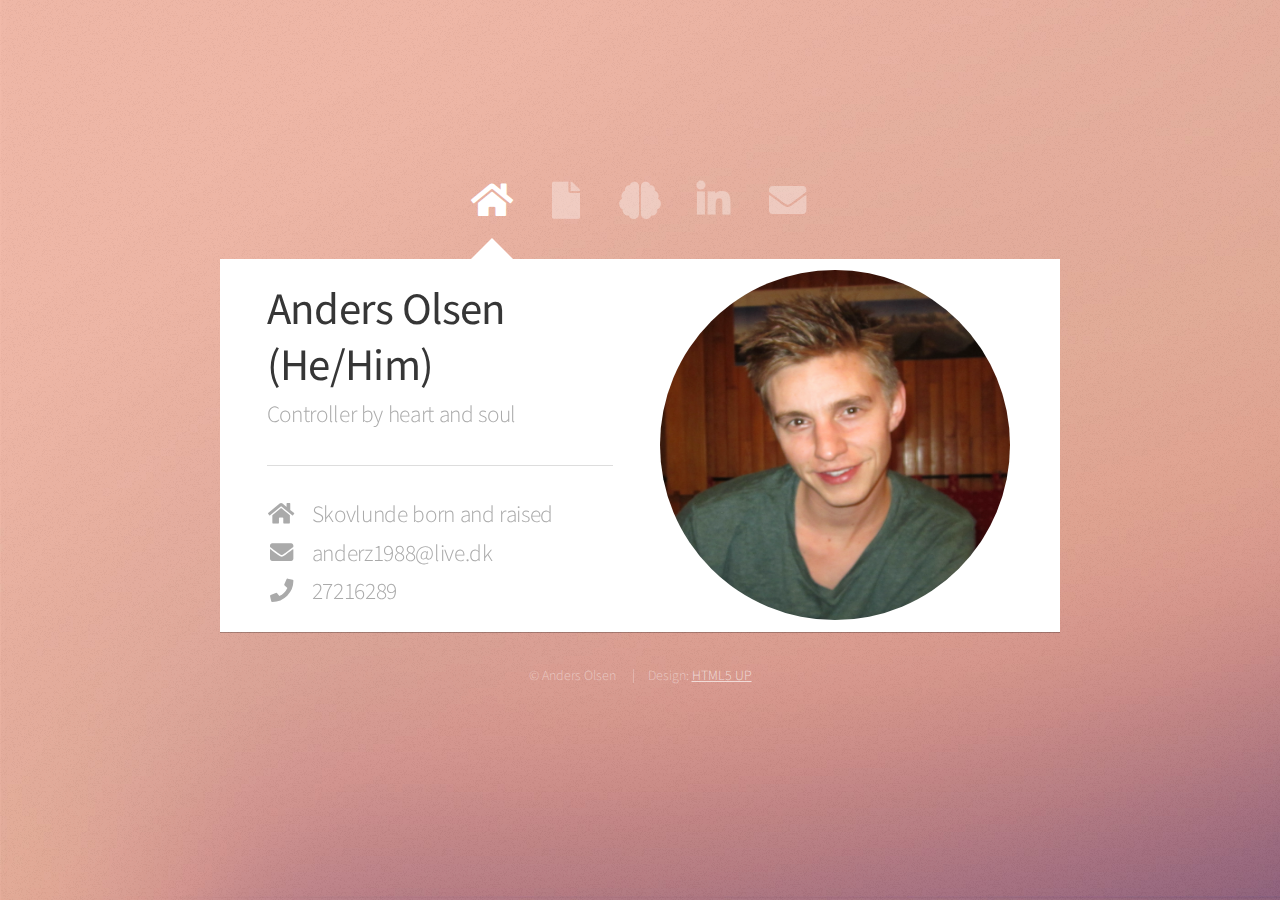
<file: index.html>
<!DOCTYPE HTML>
<!--
	Astral by HTML5 UP
	html5up.net | @ajlkn
	Free for personal and commercial use under the CCA 3.0 license (html5up.net/license)
-->
<html>

<head>
    <title>Anders Olsen (He/Him)</title>
    <meta charset="utf-8" />
    <meta name="viewport" content="width=device-width, initial-scale=1, user-scalable=no" />
    <link rel="stylesheet" href="https://www.w3schools.com/w3css/4/w3.css">
    <link rel="stylesheet" href="static/assets/css/main.css" />
    <link rel="icon" href="static/favicon.ico" />
    <noscript>
        <link rel="stylesheet" href="static/assets/css/noscript.css" />
    </noscript>
</head>

<body class="is-preload">


    <!-- Wrapper-->
    <div id="wrapper">

        <!-- Nav https://simonmostroem.github.io/CV/-->
        <nav id="nav">
            <a href="#" class="icon solid fa-home"><span>Home</span></a>
            <a href="#cv" class="icon solid fa-file"><span>CV</span></a>
            <a href="#skills" class="icon solid fa-brain"><span>Skills</span></a>
            <a href="https://www.linkedin.com/in/anders-hagel-olsen-55117b18/" target="_blank"
                class="icon solid brands fa-linkedin-in"><span>LinkedIn</span></a>
            <a href="mailto:anderz1988@live.dk" class="icon solid fa-envelope"><span>Contact</span></a>

        </nav>

        <!-- Main -->
        <div id="main">

            <!-- Me -->
            <article id="home" class="panel intro">
                <header>
                    <h1>Anders Olsen (He/Him)</h1>
                    <!--<p>IT Business Consultant<br></p>
                    <hr style="padding:0px ! important;">-->
                    <p>Controller by heart and soul</p>
                    <hr style="paddig:0px ! important;">


                    <p><i class="fa fa-home fa-fw w3-margin-right"></i>Skovlunde born and raised</p>
                    <p><i class="fa fa-envelope fa-fw w3-margin-right"></i>anderz1988@live.dk
                    </p>
                    <p><i class="fa fa-phone fa-fw w3-margin-right"></i>27216289</p>
                </header>
                <div class="portraits">


                    <img class="portrait" src="static/images/ands_2.png" alt="" />
                </div>
                <!--</a>-->
            </article>

            <!-- motivation -->
            <article id="cv" class="panel">
                <header>
                    <h2>Om mig</h2>
                </header>
                <p>
                    Aldrende knøs med 10.000+ smøgere på bagen, men jovial af sind, og min hårgrænse har ikke rykket sig en
                    tøddel.
                    Altid klar på at bogføre et bilag eller to, og jeg byder altid ind med fake laughs, når Bitten
                    underholder med sin histore om dengang, hun fik virkelig god "tasiky" på resort i Grækenland.
                    <br>
                    Selvom jeg bor i Skovlunde, så føler jeg mig meget urban og med-på-noderne; jeg drikker havremælk,
                    mit portræt på LinkedIn er i sort/hvid, og min allerbedsteste kristne ven ejer også en aktie i en
                    vingård et eller andet sted.
                    <br>
                    Jeg får noget fra hånden, når jeg går ind i noget. Jeg har selv bygget min terasse (det tog kun to
                    år).
                    <br>
                    Jeg drikker min kaffe med havremælk (se længere oppe), og jeg boller helst på første date.

                </p>

                <a href="#work" class="jumplink pic">
                    <span class="arrow icon solid fa-chevron-down" title="Work Experience"><span></span></span>
                </a>
                <br>
                <br>

                <!--Work-->
                <header>
                    <h2 id="work">Arbejdserfaring</h2>
                </header>
                <h3 class="education"><b>Controller I Nordea Liv & Pension (Velliv)</b></h3>
                <h6><i class="fa fa-calendar fa-fw w3-margin-right"></i>Sep 2010 - Jun 2019</h6>
                <p>Penge, penge, penge
                    <br>På min <a href="https://www.linkedin.com/in/anders-hagel-olsen-55117b18/"
                        target="_blank">LinkedIn</a> skriver jeg,
                    at jeg har arbejdet to forskellige steder hos henholdsvis
                    Nordea Liv & Pension og Velliv, men lad mig være ærlig; det er det samme sted, der skiftede navn. Så
                    næsten ni år, mine damer og herrer.
                </p>
                <hr>
                <h3 class="education"><b>Pommes frites apprentice I McDonald's</b></h3>
                <h6><i class="fa fa-calendar fa-fw w3-margin-right"></i>Apr 2005 - <span>Maj 2015</span></h6>
                <p>McDonalds er en relativt stor fast food restaruant, som jeg arbejdede på i rigtig lang tid. Jeg
                    startede min karriere på pomfritter, og så blev jeg på en eller anden måde manager
                    en dag, da alle mine nice kollegaer var stoppet.
                </p>
                <hr>

                <a href="#edu" class="jumplink pic">
                    <span class="arrow icon solid fa-chevron-down" title="Education"><span></span></span>
                </a>

                <br>
                <br>

                <!--Education-->
                <header>
                    <h2 id="edu">Uddannelse</h2>
                </header>
                <h3 class="education"><b>Copenhagen Business School</b></h3>
                <h6><i class="fa fa-calendar fa-fw w3-margin-right"></i>2020 - 2023. ER DEN AFSLUTTET??!!</h6>
                <p>Cand.merc.FIR<br>
                    Fire års pause fra studierne. Trængte til at støve de gamle økonomistyringsbøger af og se, om der
                    var sket noget nyt på området siden sidst - det var der ikke.</p>
                <hr>

                <h3><b>Copenhagen Business School</b></h3>
                <h6><i class="fa fa-calendar fa-fw w3-margin-right"></i>2012 - 2016</h6>
                <p>HD (Står for "Handelsvidenskablig Diplomprøve" - ikke "High Definition")<br>
                    Afsluttende hovedopgave: Offentlig-Private Partnerskaber - en teoretisk og regnskabsmæssig
                    gennemgang - gaaaaaab</p>
                <hr>

                <h3><b>Borupgaard</b></h3>
                <h6><i class="fa fa-calendar fa-fw w3-margin-right"></i>2011</h6>
                <p>Bare elev.<br>Kørte i min mors Skoda til og fra skolen. Til festerne tog jeg gerne gulvet med
                    hjem.<br>Jeg tog også med på skiferie, året efter jeg var gået ud.</p><br>
                <a href="#wrapper" class="jumplink pic">
                    <span class="arrow icon solid fa-chevron-up"><span></span></span>

                </a>

            </article>
            <article id="skills" class="panel">
                <!--skills-->
                <header>
                    <h2>Færdigheder</h2>
                </header>
                <p class="skills">Hypermobilitet</p>
                <div class="w3-light-grey">
                    <div class="w3-container w3-center w3-padding-small w3-dark-grey" style="width:90%">90%</div>
                </div>
                <p class="skills">Bogføringsloven</p>
                <div class="w3-light-grey">
                    <div class="w3-container w3-center w3-padding-small w3-dark-grey" style="width:95%">95%</div>
                </div>
                <p class="skills">Nolle</p>
                <div class="w3-light-grey">
                    <div class="w3-container w3-center w3-padding-small w3-dark-grey" style="width:65%">65%</div>
                </div>
                <p class="skills">Pomfritter (se også arbejdserfaring)</p>
                <div class="w3-light-grey">
                    <div class="w3-container w3-center w3-padding-small w3-dark-grey" style="width:30%">30%</div>
                </div>
                <p class="skills">360 på ski og dansegulv</p>
                <div class="w3-light-grey">
                    <div class="w3-container w3-center w3-padding-small w3-dark-grey" style="width:100%">100%</div>
                </div>
                <hr>
                <!--Language-->
                <header>
                    <h2 style="margin-top: 40px">Sprog</h2>
                </header>
                <p class="skills">Dansk</p>
                <div class="w3-light-grey">
                    <div class="w3-container w3-center w3-padding-small w3-dark-grey" style="width:100%">100%</div>
                </div>
                <p class="skills">Engelsk</p>
                <div class="w3-light-grey">
                    <div class="w3-container w3-center w3-padding-small w3-dark-grey" style="width:40%">40%</div>
                </div>
                <div>
                    <p class="skills">Fulde-Engelsk</p>
                    <div class="w3-light-grey">
                        <div class="w3-container w3-center w3-padding-small w3-dark-grey" style="width:100%">100%</div>
                    </div>
                </div>
                <div>
                    <p class="skills">Spansk</p>
                    <div class="w3-light-grey">
                        <div class="w3-container w3-center w3-padding-small w3-dark-grey" style="width:5%">5%</div>
                    </div>
                </div>
                <div>
                    <p class="skills">Alicante-Spansk</p>
                    <div class="w3-light-grey">
                        <div class="w3-container w3-center w3-padding-small w3-dark-grey" style="width:100%">100%
                        </div>
                    </div>
                </div>
                <a href="#wrapper" class="jumplink pic">
                    <span class="arrow icon solid fa-chevron-up"><span></span></span>

                </a>
            </article>


        </div>

        <!-- Footer -->
        <div id="footer">
            <ul class="copyright">
                <li>&copy; Anders Olsen</li>
                <li>Design: <a href="http://html5up.net">HTML5 UP</a></li>
            </ul>
        </div>

    </div>

    <!-- Scripts -->
    <script src="static/assets/js/jquery.min.js"></script>
    <script src="static/assets/js/browser.min.js"></script>
    <script src="static/assets/js/breakpoints.min.js"></script>
    <script src="static/assets/js/util.js"></script>
    <script src="static/assets/js/main.js"></script>


</body>

</html>
</file>
<file: static/assets/css/noscript.css>
/*
	Astral by HTML5 UP
	html5up.net | @ajlkn
	Free for personal and commercial use under the CCA 3.0 license (html5up.net/license)
*/

/* Wrapper */

	#wrapper {
		opacity: 1 !important;
	}

/* Nav */

	#nav a {
		opacity: 1.0;
	}

		#nav a:before, #nav a:after {
			display: none;
		}

		#nav a span {
			top: 0;
			opacity: 1.0;
		}

			#nav a span:after {
				display: none;
			}

/* Main */

	#main {
		background: none;
		box-shadow: none;
	}

		#main > .panel {
			background: #ffffff;
			margin-bottom: 2em;
		}

			#main > .panel:last-child {
				margin-bottom: 0;
			}
</file>
<file: static/assets/css/main.css>
@import url("https://fonts.googleapis.com/css?family=Source+Sans+Pro:300,400,300italic,400italic");
@import url("fontawesome-all.min.css");

/*
	Astral by HTML5 UP
	html5up.net | @ajlkn
	Free for personal and commercial use under the CCA 3.0 license (html5up.net/license)
*/

html, body, div, span, applet, object,
iframe, h1, h2, h3, h4, h5, h6, p, blockquote,
pre, a, abbr, acronym, address, big, cite,
code, del, dfn, em, img, ins, kbd, q, s, samp,
small, strike, strong, sub, sup, tt, var, b,
u, i, center, dl, dt, dd, ol, ul, li, fieldset,
form, label, legend, table, caption, tbody,
tfoot, thead, tr, th, td, article, aside,
canvas, details, embed, figure, figcaption,
footer, header, hgroup, menu, nav, output, ruby,
section, summary, time, mark, audio, video {
	margin: 0;
	padding: 0;
	border: 0;
	font-size: 100%;
	font: inherit;
	vertical-align: baseline;}

article, aside, details, figcaption, figure,
footer, header, hgroup, menu, nav, section {
	display: block;}

body {
	line-height: 1;
}

ol, ul {
	list-style: none;
}

blockquote, q {
	quotes: none;
}

	blockquote:before, blockquote:after, q:before, q:after {
		content: '';
		content: none;
	}

table {
	border-collapse: collapse;
	border-spacing: 0;
}

body {
	-webkit-text-size-adjust: none;
}

mark {
	background-color: transparent;
	color: inherit;
}

input::-moz-focus-inner {
	border: 0;
	padding: 0;
}

input, select, textarea {
	-moz-appearance: none;
	-webkit-appearance: none;
	-ms-appearance: none;
	appearance: none;
}

/* Row */

	.row {
		display: flex;
		flex-wrap: wrap;
		box-sizing: border-box;
		align-items: stretch;
	}

		.row > * {
			box-sizing: border-box;
		}

		.row.gtr-uniform > * > :last-child {
			margin-bottom: 0;
		}

		.row.aln-left {
			justify-content: flex-start;
		}

		.row.aln-center {
			justify-content: center;
		}

		.row.aln-right {
			justify-content: flex-end;
		}

		.row.aln-top {
			align-items: flex-start;
		}

		.row.aln-middle {
			align-items: center;
		}

		.row.aln-bottom {
			align-items: flex-end;
		}

		.row > .imp {
			order: -1;
		}

		.row > .col-1 {
			width: 8.33333%;
		}

		.row > .off-1 {
			margin-left: 8.33333%;
		}

		.row > .col-2 {
			width: 16.66667%;
		}

		.row > .off-2 {
			margin-left: 16.66667%;
		}

		.row > .col-3 {
			width: 25%;
		}

		.row > .off-3 {
			margin-left: 25%;
		}

		.row > .col-4 {
			width: 33.33333%;
		}

		.row > .off-4 {
			margin-left: 33.33333%;
		}

		.row > .col-5 {
			width: 41.66667%;
		}

		.row > .off-5 {
			margin-left: 41.66667%;
		}

		.row > .col-6 {
			width: 50%;
		}

		.row > .off-6 {
			margin-left: 50%;
		}

		.row > .col-7 {
			width: 58.33333%;
		}

		.row > .off-7 {
			margin-left: 58.33333%;
		}

		.row > .col-8 {
			width: 66.66667%;
		}

		.row > .off-8 {
			margin-left: 66.66667%;
		}

		.row > .col-9 {
			width: 75%;
		}

		.row > .off-9 {
			margin-left: 75%;
		}

		.row > .col-10 {
			width: 83.33333%;
		}

		.row > .off-10 {
			margin-left: 83.33333%;
		}

		.row > .col-11 {
			width: 91.66667%;
		}

		.row > .off-11 {
			margin-left: 91.66667%;
		}

		.row > .col-12 {
			width: 100%;
		}

		.row > .off-12 {
			margin-left: 100%;
		}

		.row.gtr-0 {
			margin-top: 0em;
			margin-left: 0em;
		}

			.row.gtr-0 > * {
				padding: 0em 0 0 0em;
			}

			.row.gtr-0.gtr-uniform {
				margin-top: 0em;
			}

				.row.gtr-0.gtr-uniform > * {
					padding-top: 0em;
				}

		.row.gtr-25 {
			margin-top: -0.3125em;
			margin-left: -0.3125em;
		}

			.row.gtr-25 > * {
				padding: 0.3125em 0 0 0.3125em;
			}

			.row.gtr-25.gtr-uniform {
				margin-top: -0.3125em;
			}

				.row.gtr-25.gtr-uniform > * {
					padding-top: 0.3125em;
				}

		.row.gtr-50 {
			margin-top: -0.625em;
			margin-left: -0.625em;
		}

			.row.gtr-50 > * {
				padding: 0.625em 0 0 0.625em;
			}

			.row.gtr-50.gtr-uniform {
				margin-top: -0.625em;
			}

				.row.gtr-50.gtr-uniform > * {
					padding-top: 0.625em;
				}

		.row {
			margin-top: -1.25em;
			margin-left: -1.25em;
		}

			.row > * {
				padding: 1.25em 0 0 1.25em;
			}

			.row.gtr-uniform {
				margin-top: -1.25em;
			}

				.row.gtr-uniform > * {
					padding-top: 1.25em;
				}

		.row.gtr-150 {
			margin-top: -1.875em;
			margin-left: -1.875em;
		}

			.row.gtr-150 > * {
				padding: 1.875em 0 0 1.875em;
			}

			.row.gtr-150.gtr-uniform {
				margin-top: -1.875em;
			}

				.row.gtr-150.gtr-uniform > * {
					padding-top: 1.875em;
				}

		.row.gtr-200 {
			margin-top: -2.5em;
			margin-left: -2.5em;
		}

			.row.gtr-200 > * {
				padding: 2.5em 0 0 2.5em;
			}

			.row.gtr-200.gtr-uniform {
				margin-top: -2.5em;
			}

				.row.gtr-200.gtr-uniform > * {
					padding-top: 2.5em;
				}

		@media screen and (max-width: 1680px) {

			.row {
				display: flex;
				flex-wrap: wrap;
				box-sizing: border-box;
				align-items: stretch;
			}

				.row > * {
					box-sizing: border-box;
				}

				.row.gtr-uniform > * > :last-child {
					margin-bottom: 0;
				}

				.row.aln-left {
					justify-content: flex-start;
				}

				.row.aln-center {
					justify-content: center;
				}

				.row.aln-right {
					justify-content: flex-end;
				}

				.row.aln-top {
					align-items: flex-start;
				}

				.row.aln-middle {
					align-items: center;
				}

				.row.aln-bottom {
					align-items: flex-end;
				}

				.row > .imp-xlarge {
					order: -1;
				}

				.row > .col-1-xlarge {
					width: 8.33333%;
				}

				.row > .off-1-xlarge {
					margin-left: 8.33333%;
				}

				.row > .col-2-xlarge {
					width: 16.66667%;
				}

				.row > .off-2-xlarge {
					margin-left: 16.66667%;
				}

				.row > .col-3-xlarge {
					width: 25%;
				}

				.row > .off-3-xlarge {
					margin-left: 25%;
				}

				.row > .col-4-xlarge {
					width: 33.33333%;
				}

				.row > .off-4-xlarge {
					margin-left: 33.33333%;
				}

				.row > .col-5-xlarge {
					width: 41.66667%;
				}

				.row > .off-5-xlarge {
					margin-left: 41.66667%;
				}

				.row > .col-6-xlarge {
					width: 50%;
				}

				.row > .off-6-xlarge {
					margin-left: 50%;
				}

				.row > .col-7-xlarge {
					width: 58.33333%;
				}

				.row > .off-7-xlarge {
					margin-left: 58.33333%;
				}

				.row > .col-8-xlarge {
					width: 66.66667%;
				}

				.row > .off-8-xlarge {
					margin-left: 66.66667%;
				}

				.row > .col-9-xlarge {
					width: 75%;
				}

				.row > .off-9-xlarge {
					margin-left: 75%;
				}

				.row > .col-10-xlarge {
					width: 83.33333%;
				}

				.row > .off-10-xlarge {
					margin-left: 83.33333%;
				}

				.row > .col-11-xlarge {
					width: 91.66667%;
				}

				.row > .off-11-xlarge {
					margin-left: 91.66667%;
				}

				.row > .col-12-xlarge {
					width: 100%;
				}

				.row > .off-12-xlarge {
					margin-left: 100%;
				}

				.row.gtr-0 {
					margin-top: 0em;
					margin-left: 0em;
				}

					.row.gtr-0 > * {
						padding: 0em 0 0 0em;
					}

					.row.gtr-0.gtr-uniform {
						margin-top: 0em;
					}

						.row.gtr-0.gtr-uniform > * {
							padding-top: 0em;
						}

				.row.gtr-25 {
					margin-top: -0.3125em;
					margin-left: -0.3125em;
				}

					.row.gtr-25 > * {
						padding: 0.3125em 0 0 0.3125em;
					}

					.row.gtr-25.gtr-uniform {
						margin-top: -0.3125em;
					}

						.row.gtr-25.gtr-uniform > * {
							padding-top: 0.3125em;
						}

				.row.gtr-50 {
					margin-top: -0.625em;
					margin-left: -0.625em;
				}

					.row.gtr-50 > * {
						padding: 0.625em 0 0 0.625em;
					}

					.row.gtr-50.gtr-uniform {
						margin-top: -0.625em;
					}

						.row.gtr-50.gtr-uniform > * {
							padding-top: 0.625em;
						}

				.row {
					margin-top: -1.25em;
					margin-left: -1.25em;
				}

					.row > * {
						padding: 1.25em 0 0 1.25em;
					}

					.row.gtr-uniform {
						margin-top: -1.25em;
					}

						.row.gtr-uniform > * {
							padding-top: 1.25em;
						}

				.row.gtr-150 {
					margin-top: -1.875em;
					margin-left: -1.875em;
				}

					.row.gtr-150 > * {
						padding: 1.875em 0 0 1.875em;
					}

					.row.gtr-150.gtr-uniform {
						margin-top: -1.875em;
					}

						.row.gtr-150.gtr-uniform > * {
							padding-top: 1.875em;
						}

				.row.gtr-200 {
					margin-top: -2.5em;
					margin-left: -2.5em;
				}

					.row.gtr-200 > * {
						padding: 2.5em 0 0 2.5em;
					}

					.row.gtr-200.gtr-uniform {
						margin-top: -2.5em;
					}

						.row.gtr-200.gtr-uniform > * {
							padding-top: 2.5em;
						}

		}

		@media screen and (max-width: 1280px) {

			.row {
				display: flex;
				flex-wrap: wrap;
				box-sizing: border-box;
				align-items: stretch;
			}

				.row > * {
					box-sizing: border-box;
				}

				.row.gtr-uniform > * > :last-child {
					margin-bottom: 0;
				}

				.row.aln-left {
					justify-content: flex-start;
				}

				.row.aln-center {
					justify-content: center;
				}

				.row.aln-right {
					justify-content: flex-end;
				}

				.row.aln-top {
					align-items: flex-start;
				}

				.row.aln-middle {
					align-items: center;
				}

				.row.aln-bottom {
					align-items: flex-end;
				}

				.row > .imp-large {
					order: -1;
				}

				.row > .col-1-large {
					width: 8.33333%;
				}

				.row > .off-1-large {
					margin-left: 8.33333%;
				}

				.row > .col-2-large {
					width: 16.66667%;
				}

				.row > .off-2-large {
					margin-left: 16.66667%;
				}

				.row > .col-3-large {
					width: 25%;
				}

				.row > .off-3-large {
					margin-left: 25%;
				}

				.row > .col-4-large {
					width: 33.33333%;
				}

				.row > .off-4-large {
					margin-left: 33.33333%;
				}

				.row > .col-5-large {
					width: 41.66667%;
				}

				.row > .off-5-large {
					margin-left: 41.66667%;
				}

				.row > .col-6-large {
					width: 50%;
				}

				.row > .off-6-large {
					margin-left: 50%;
				}

				.row > .col-7-large {
					width: 58.33333%;
				}

				.row > .off-7-large {
					margin-left: 58.33333%;
				}

				.row > .col-8-large {
					width: 66.66667%;
				}

				.row > .off-8-large {
					margin-left: 66.66667%;
				}

				.row > .col-9-large {
					width: 75%;
				}

				.row > .off-9-large {
					margin-left: 75%;
				}

				.row > .col-10-large {
					width: 83.33333%;
				}

				.row > .off-10-large {
					margin-left: 83.33333%;
				}

				.row > .col-11-large {
					width: 91.66667%;
				}

				.row > .off-11-large {
					margin-left: 91.66667%;
				}

				.row > .col-12-large {
					width: 100%;
				}

				.row > .off-12-large {
					margin-left: 100%;
				}

				.row.gtr-0 {
					margin-top: 0em;
					margin-left: 0em;
				}

					.row.gtr-0 > * {
						padding: 0em 0 0 0em;
					}

					.row.gtr-0.gtr-uniform {
						margin-top: 0em;
					}

						.row.gtr-0.gtr-uniform > * {
							padding-top: 0em;
						}

				.row.gtr-25 {
					margin-top: -0.3125em;
					margin-left: -0.3125em;
				}

					.row.gtr-25 > * {
						padding: 0.3125em 0 0 0.3125em;
					}

					.row.gtr-25.gtr-uniform {
						margin-top: -0.3125em;
					}

						.row.gtr-25.gtr-uniform > * {
							padding-top: 0.3125em;
						}

				.row.gtr-50 {
					margin-top: -0.625em;
					margin-left: -0.625em;
				}

					.row.gtr-50 > * {
						padding: 0.625em 0 0 0.625em;
					}

					.row.gtr-50.gtr-uniform {
						margin-top: -0.625em;
					}

						.row.gtr-50.gtr-uniform > * {
							padding-top: 0.625em;
						}

				.row {
					margin-top: -1.25em;
					margin-left: -1.25em;
				}

					.row > * {
						padding: 1.25em 0 0 1.25em;
					}

					.row.gtr-uniform {
						margin-top: -1.25em;
					}

						.row.gtr-uniform > * {
							padding-top: 1.25em;
						}

				.row.gtr-150 {
					margin-top: -1.875em;
					margin-left: -1.875em;
				}

					.row.gtr-150 > * {
						padding: 1.875em 0 0 1.875em;
					}

					.row.gtr-150.gtr-uniform {
						margin-top: -1.875em;
					}

						.row.gtr-150.gtr-uniform > * {
							padding-top: 1.875em;
						}

				.row.gtr-200 {
					margin-top: -2.5em;
					margin-left: -2.5em;
				}

					.row.gtr-200 > * {
						padding: 2.5em 0 0 2.5em;
					}

					.row.gtr-200.gtr-uniform {
						margin-top: -2.5em;
					}

						.row.gtr-200.gtr-uniform > * {
							padding-top: 2.5em;
						}

		}

		@media screen and (max-width: 980px) {

			.row {
				display: flex;
				flex-wrap: wrap;
				box-sizing: border-box;
				align-items: stretch;
			}

				.row > * {
					box-sizing: border-box;
				}

				.row.gtr-uniform > * > :last-child {
					margin-bottom: 0;
				}

				.row.aln-left {
					justify-content: flex-start;
				}

				.row.aln-center {
					justify-content: center;
				}

				.row.aln-right {
					justify-content: flex-end;
				}

				.row.aln-top {
					align-items: flex-start;
				}

				.row.aln-middle {
					align-items: center;
				}

				.row.aln-bottom {
					align-items: flex-end;
				}

				.row > .imp-medium {
					order: -1;
				}

				.row > .col-1-medium {
					width: 8.33333%;
				}

				.row > .off-1-medium {
					margin-left: 8.33333%;
				}

				.row > .col-2-medium {
					width: 16.66667%;
				}

				.row > .off-2-medium {
					margin-left: 16.66667%;
				}

				.row > .col-3-medium {
					width: 25%;
				}

				.row > .off-3-medium {
					margin-left: 25%;
				}

				.row > .col-4-medium {
					width: 33.33333%;
				}

				.row > .off-4-medium {
					margin-left: 33.33333%;
				}

				.row > .col-5-medium {
					width: 41.66667%;
				}

				.row > .off-5-medium {
					margin-left: 41.66667%;
				}

				.row > .col-6-medium {
					width: 50%;
				}

				.row > .off-6-medium {
					margin-left: 50%;
				}

				.row > .col-7-medium {
					width: 58.33333%;
				}

				.row > .off-7-medium {
					margin-left: 58.33333%;
				}

				.row > .col-8-medium {
					width: 66.66667%;
				}

				.row > .off-8-medium {
					margin-left: 66.66667%;
				}

				.row > .col-9-medium {
					width: 75%;
				}

				.row > .off-9-medium {
					margin-left: 75%;
				}

				.row > .col-10-medium {
					width: 83.33333%;
				}

				.row > .off-10-medium {
					margin-left: 83.33333%;
				}

				.row > .col-11-medium {
					width: 91.66667%;
				}

				.row > .off-11-medium {
					margin-left: 91.66667%;
				}

				.row > .col-12-medium {
					width: 100%;
				}

				.row > .off-12-medium {
					margin-left: 100%;
				}

				.row.gtr-0 {
					margin-top: 0em;
					margin-left: 0em;
				}

					.row.gtr-0 > * {
						padding: 0em 0 0 0em;
					}

					.row.gtr-0.gtr-uniform {
						margin-top: 0em;
					}

						.row.gtr-0.gtr-uniform > * {
							padding-top: 0em;
						}

				.row.gtr-25 {
					margin-top: -0.3125em;
					margin-left: -0.3125em;
				}

					.row.gtr-25 > * {
						padding: 0.3125em 0 0 0.3125em;
					}

					.row.gtr-25.gtr-uniform {
						margin-top: -0.3125em;
					}

						.row.gtr-25.gtr-uniform > * {
							padding-top: 0.3125em;
						}

				.row.gtr-50 {
					margin-top: -0.625em;
					margin-left: -0.625em;
				}

					.row.gtr-50 > * {
						padding: 0.625em 0 0 0.625em;
					}

					.row.gtr-50.gtr-uniform {
						margin-top: -0.625em;
					}

						.row.gtr-50.gtr-uniform > * {
							padding-top: 0.625em;
						}

				.row {
					margin-top: -1.25em;
					margin-left: -1.25em;
				}

					.row > * {
						padding: 1.25em 0 0 1.25em;
					}

					.row.gtr-uniform {
						margin-top: -1.25em;
					}

						.row.gtr-uniform > * {
							padding-top: 1.25em;
						}

				.row.gtr-150 {
					margin-top: -1.875em;
					margin-left: -1.875em;
				}

					.row.gtr-150 > * {
						padding: 1.875em 0 0 1.875em;
					}

					.row.gtr-150.gtr-uniform {
						margin-top: -1.875em;
					}

						.row.gtr-150.gtr-uniform > * {
							padding-top: 1.875em;
						}

				.row.gtr-200 {
					margin-top: -2.5em;
					margin-left: -2.5em;
				}

					.row.gtr-200 > * {
						padding: 2.5em 0 0 2.5em;
					}

					.row.gtr-200.gtr-uniform {
						margin-top: -2.5em;
					}

						.row.gtr-200.gtr-uniform > * {
							padding-top: 2.5em;
						}

		}

		@media screen and (max-width: 736px) {

			.row {
				display: flex;
				flex-wrap: wrap;
				box-sizing: border-box;
				align-items: stretch;
			}

				.row > * {
					box-sizing: border-box;
				}

				.row.gtr-uniform > * > :last-child {
					margin-bottom: 0;
				}

				.row.aln-left {
					justify-content: flex-start;
				}

				.row.aln-center {
					justify-content: center;
				}

				.row.aln-right {
					justify-content: flex-end;
				}

				.row.aln-top {
					align-items: flex-start;
				}

				.row.aln-middle {
					align-items: center;
				}

				.row.aln-bottom {
					align-items: flex-end;
				}

				.row > .imp-small {
					order: -1;
				}

				.row > .col-1-small {
					width: 8.33333%;
				}

				.row > .off-1-small {
					margin-left: 8.33333%;
				}

				.row > .col-2-small {
					width: 16.66667%;
				}

				.row > .off-2-small {
					margin-left: 16.66667%;
				}

				.row > .col-3-small {
					width: 25%;
				}

				.row > .off-3-small {
					margin-left: 25%;
				}

				.row > .col-4-small {
					width: 33.33333%;
				}

				.row > .off-4-small {
					margin-left: 33.33333%;
				}

				.row > .col-5-small {
					width: 41.66667%;
				}

				.row > .off-5-small {
					margin-left: 41.66667%;
				}

				.row > .col-6-small {
					width: 50%;
				}

				.row > .off-6-small {
					margin-left: 50%;
				}

				.row > .col-7-small {
					width: 58.33333%;
				}

				.row > .off-7-small {
					margin-left: 58.33333%;
				}

				.row > .col-8-small {
					width: 66.66667%;
				}

				.row > .off-8-small {
					margin-left: 66.66667%;
				}

				.row > .col-9-small {
					width: 75%;
				}

				.row > .off-9-small {
					margin-left: 75%;
				}

				.row > .col-10-small {
					width: 83.33333%;
				}

				.row > .off-10-small {
					margin-left: 83.33333%;
				}

				.row > .col-11-small {
					width: 91.66667%;
				}

				.row > .off-11-small {
					margin-left: 91.66667%;
				}

				.row > .col-12-small {
					width: 100%;
				}

				.row > .off-12-small {
					margin-left: 100%;
				}

				.row.gtr-0 {
					margin-top: 0em;
					margin-left: 0em;
				}

					.row.gtr-0 > * {
						padding: 0em 0 0 0em;
					}

					.row.gtr-0.gtr-uniform {
						margin-top: 0em;
					}

						.row.gtr-0.gtr-uniform > * {
							padding-top: 0em;
						}

				.row.gtr-25 {
					margin-top: -0.3125em;
					margin-left: -0.3125em;
				}

					.row.gtr-25 > * {
						padding: 0.3125em 0 0 0.3125em;
					}

					.row.gtr-25.gtr-uniform {
						margin-top: -0.3125em;
					}

						.row.gtr-25.gtr-uniform > * {
							padding-top: 0.3125em;
						}

				.row.gtr-50 {
					margin-top: -0.625em;
					margin-left: -0.625em;
				}

					.row.gtr-50 > * {
						padding: 0.625em 0 0 0.625em;
					}

					.row.gtr-50.gtr-uniform {
						margin-top: -0.625em;
					}

						.row.gtr-50.gtr-uniform > * {
							padding-top: 0.625em;
						}

				.row {
					margin-top: -1.25em;
					margin-left: -1.25em;
				}

					.row > * {
						padding: 1.25em 0 0 1.25em;
					}

					.row.gtr-uniform {
						margin-top: -1.25em;
					}

						.row.gtr-uniform > * {
							padding-top: 1.25em;
						}

				.row.gtr-150 {
					margin-top: -1.875em;
					margin-left: -1.875em;
				}

					.row.gtr-150 > * {
						padding: 1.875em 0 0 1.875em;
					}

					.row.gtr-150.gtr-uniform {
						margin-top: -1.875em;
					}

						.row.gtr-150.gtr-uniform > * {
							padding-top: 1.875em;
						}

				.row.gtr-200 {
					margin-top: -2.5em;
					margin-left: -2.5em;
				}

					.row.gtr-200 > * {
						padding: 2.5em 0 0 2.5em;
					}

					.row.gtr-200.gtr-uniform {
						margin-top: -2.5em;
					}

						.row.gtr-200.gtr-uniform > * {
							padding-top: 2.5em;
						}

		}

/* Basic */

	html {
		box-sizing: border-box;
		scroll-behavior: smooth;
	}

	*, *:before, *:after {
		box-sizing: inherit;
	}

	body {
		background-image: url("images/overlay.png"), url("images/bg.jpg");
		background-repeat: repeat, no-repeat;
		background-size: auto, 100% 100%;
		background-attachment: fixed;
		overflow-y: scroll;
	}

		body.is-preload *, body.is-preload *:before, body.is-preload *:after {
			-moz-animation: none !important;
			-webkit-animation: none !important;
			-ms-animation: none !important;
			animation: none !important;
			-moz-transition: none !important;
			-webkit-transition: none !important;
			-ms-transition: none !important;
			transition: none !important;
		}

	body, input, textarea, select {
		font-family: 'Source Sans Pro', sans-serif;
		font-weight: 300;
		color: #777777;
		font-size: 20pt;
		line-height: 1.75em;
	}

		@media screen and (max-width: 1680px) {

			body, input, textarea, select {
				font-size: 15pt;
			}

		}

		@media screen and (max-width: 1280px) {

			body, input, textarea, select {
				font-size: 14pt;
			}

		}

		@media screen and (max-width: 736px) {

			body, input, textarea, select {
				font-size: 12pt;
			}

		}

		@media screen and (max-width: 360px) {

			body, input, textarea, select {
				font-size: 11pt;
			}

		}

	strong, b, h1, h2, h3, h4, h5, h6 {
		font-weight: 400;
		color: #363636;
	}

	h1 {
		font-size: 2.4em;
		letter-spacing: -0.015em;
	}

	h2 {
		font-size: 1.8em;
		letter-spacing: -0.015em;
	}

	h3, h4, h5, h6 {
		font-size: 1.25em;
		letter-spacing: -0.015em;
	}

	@media screen and (max-width: 736px) {

		h1 {
			font-size: 1.75em;
		}

		h2 {
			font-size: 1.375em;
		}

		h3, h4, h5, h6 {
			font-size: 1em;
		}

	}

	blockquote {
		border-left: solid 0.5em #ddd;
		padding: 1em 0 1em 2em;
		font-style: italic;
	}

	em, i {
		font-style: italic;
	}

	hr {
		border: 0;
		border-top: solid 1px #ddd;
		padding: 1.5em 0 0 0;
		margin: 1.75em 0 0 0;
	}

	sub {
		position: relative;
		top: 0.5em;
		font-size: 0.8em;
	}

	sup {
		position: relative;
		top: -0.5em;
		font-size: 0.8em;
	}

	br.clear {
		clear: both;
	}

	p, ul, ol, dl, table, blockquote, form {
		margin-bottom: 2em;
	}

/* Table */

	table {
		width: 100%;
	}

		table.default tbody tr {
			border-bottom: solid 1px #f4f4f4;
		}

		table.default td {
			padding: 0.5em 1em 0.5em 1em;
		}

		table.default th {
			text-align: left;
			font-weight: 400;
			padding: 0.5em 1em 0.5em 1em;
		}

		table.default thead {
			border-bottom: solid 2px #f4f4f4;
		}

/* Form */

	form label {
		display: block;
		font-weight: 400;
		color: #363636;
		margin: 0 0 1em 0;
	}

	form input[type="text"],
	form input[type="email"],
	form input[type="password"],
	form select,
	form textarea {
		-webkit-appearance: none;
		border: 0;
		background: #f4f4f4;
		padding: 0.75em;
		width: 100%;
		-moz-transition: background-color .25s ease-in-out;
		-webkit-transition: background-color .25s ease-in-out;
		-ms-transition: background-color .25s ease-in-out;
		transition: background-color .25s ease-in-out;
	}

		form input[type="text"]:focus,
		form input[type="email"]:focus,
		form input[type="password"]:focus,
		form select:focus,
		form textarea:focus {
			background: #f8f8f8;
		}

	form input[type="text"],
	form input[type="email"],
	form input[type="password"],
	form select {
		line-height: 1.35em;
	}

	form ::-webkit-input-placeholder {
		color: #999;
	}

	form :-moz-placeholder {
		color: #999;
	}

	form ::-moz-placeholder {
		color: #999;
	}

	form :-ms-input-placeholder {
		color: #999;
	}

/* Section/Article */

	section, article {
		margin-bottom: 3em;
	}

		section > :last-child, section:last-child, article > :last-child, article:last-child {
			margin-bottom: 0;
		}

	header {
		margin: 0 0 1.5em 0;
	}

		header > p {
			margin: 0.5em 0 0 0;
			color: #aaa;
		}

		@media screen and (max-width: 736px) {

			header {
				margin: 0 0 1em 0;
			}

		}

/* Image */

	.image {
		display: inline-block;
	}

		.image img {
			display: block;
			width: 100%;
		}

		.image.fit {
			display: block;
			width: 100%;
		}

		.image.featured {
			display: block;
			width: 100%;
			margin: 0 0 2em 0;
		}

		.image.left {
			float: left;
			margin: 0 2em 2em 0;
		}

		.image.centered {
			display: block;
			margin: 0 0 2em 0;
		}

		.image.centered img {
			margin: 0 auto;
			width: auto;
		}

		.portrait {
			height: 350px;
			width: 350px;
			border-radius: 50%;
		}
		.portraits {
			padding-right: 50px;
			display: flex;
			justify-content: center;
			align-items: center;
		}
		
		/* Mobile responsiveness for portrait */
		@media only screen and (max-width: 600px) {
			.portrait {
				height: auto; /* Allow the height to adjust based on the image aspect ratio */
				max-width: 100%; /* Ensure the image doesn't exceed the container width */
			}

			.portraits {
				padding-right: 0; /* Remove padding for better centering on small screens */
				padding-bottom: 5px;
			}
		}

			

/* Button */

	input[type="button"],
	input[type="submit"],
	input[type="reset"],
	button,
	.button {
		-moz-transition: background-color .25s ease-in-out;
		-webkit-transition: background-color .25s ease-in-out;
		-ms-transition: background-color .25s ease-in-out;
		transition: background-color .25s ease-in-out;
		-webkit-appearance: none;
		display: inline-block;
		background-color: #222222;
		color: #ffffff;
		border: 0;
		cursor: pointer;
		outline: 0;
		padding: 0.7em 1.5em 0.7em 1.5em;
	}

		input[type="button"]:hover,
		input[type="submit"]:hover,
		input[type="reset"]:hover,
		button:hover,
		.button:hover {
			background-color: #333333;
		}

		input[type="button"]:active,
		input[type="submit"]:active,
		input[type="reset"]:active,
		button:active,
		.button:active {
			background-color: #444444;
		}

		input[type="button"].alt,
		input[type="submit"].alt,
		input[type="reset"].alt,
		button.alt,
		.button.alt {
			background-color: #777777;
		}

			input[type="button"].alt:hover,
			input[type="submit"].alt:hover,
			input[type="reset"].alt:hover,
			button.alt:hover,
			.button.alt:hover {
				background-color: #888888;
			}

			input[type="button"].alt:active,
			input[type="submit"].alt:active,
			input[type="reset"].alt:active,
			button.alt:active,
			.button.alt:active {
				background-color: #999999;
			}

		input[type="button"].small,
		input[type="submit"].small,
		input[type="reset"].small,
		button.small,
		.button.small {
			font-size: 0.75em;
		}

		input[type="button"].large,
		input[type="submit"].large,
		input[type="reset"].large,
		button.large,
		.button.large {
			font-size: 1.25em;
			padding: 0.5em 1.25em 0.5em 1.25em;
		}

		input[type="button"].xlarge,
		input[type="submit"].xlarge,
		input[type="reset"].xlarge,
		button.xlarge,
		.button.xlarge {
			font-size: 1.5em;
			padding: 0.5em 1.25em 0.5em 1.25em;
		}

		@media screen and (max-width: 736px) {

			input[type="button"],
			input[type="submit"],
			input[type="reset"],
			button,
			.button {
				width: 100%;
			}

		}

/* List */

	ul {
		list-style: disc;
		padding-left: 1em;
	}

		ul li {
			padding-left: 0.5em;
		}

	ol {
		list-style: decimal;
		padding-left: 1.25em;
	}

		ol li {
			padding-left: 0.25em;
		}

/* Actions */

	ul.actions {
		list-style: none;
		padding-left: 0;
	}

		ul.actions li {
			display: inline-block;
			padding-left: 0;
			margin: 0 0 0 0.5em;
		}

			ul.actions li:first-child {
				margin-left: 0;
			}

		@media screen and (max-width: 736px) {

			ul.actions li {
				display: block;
				margin: 0.75em 0 0 0;
			}

				ul.actions li:first-child {
					margin-top: 0;
				}

		}

/* Icons */

	.icon {
		text-decoration: none;
		position: relative;
		text-decoration: none;
	}

		.icon:before {
			-moz-osx-font-smoothing: grayscale;
			-webkit-font-smoothing: antialiased;
			display: inline-block;
			font-style: normal;
			font-variant: normal;
			text-rendering: auto;
			line-height: 1;
			text-transform: none !important;
			font-family: 'Font Awesome 5 Free';
			font-weight: 400;
		}

		.icon.solid:before {
			font-weight: 900;
		}

		.icon.brands:before {
			font-family: 'Font Awesome 5 Brands';
		}

		.icon:before {
			line-height: inherit;
		}

		.icon > .label {
			display: none;
		}

/* Nav */

	#nav {
		text-align: center;
		height: 4.25em;
		cursor: default;
	}

		#nav a {
			position: relative;
			display: inline-block;
			color: #ffffff;
			width: 1em;
			height: 1em;
			line-height: 0.9em;
			font-size: 2.5em;
			margin: 0 0.25em 0 0.25em;
			opacity: 0.35;
			outline: 0;
			-moz-transition: opacity .25s ease-in-out;
			-webkit-transition: opacity .25s ease-in-out;
			-ms-transition: opacity .25s ease-in-out;
			transition: opacity .25s ease-in-out;
		}

			#nav a.icon:before {
				padding-right: 0;
			}

			#nav a:before {
				font-size: 0.8em;
			}

			#nav a:after {
				content: '';
				display: block;
				position: absolute;
				left: 50%;
				bottom: -0.75em;
				margin-left: -0.5em;
				border-bottom: solid 0em #ffffff;
				border-left: solid 0.5em transparent;
				border-right: solid 0.5em transparent;
				-moz-transition: border-bottom-width .25s ease-in-out;
				-webkit-transition: border-bottom-width .25s ease-in-out;
				-ms-transition: border-bottom-width .25s ease-in-out;
				transition: border-bottom-width .25s ease-in-out;
			}

			#nav a span {
				display: block;
				position: absolute;
				background: #222222;
				color: #ffffff;
				top: -2.75em;
				font-size: 0.3em;
				height: 2.25em;
				line-height: 2.25em;
				left: 50%;
				opacity: 0;
				-moz-transition: opacity .25s ease-in-out;
				-webkit-transition: opacity .25s ease-in-out;
				-ms-transition: opacity .25s ease-in-out;
				transition: opacity .25s ease-in-out;
				width: 5.5em;
				margin-left: -2.75em;
			}

				#nav a span:after {
					content: '';
					display: block;
					position: absolute;
					bottom: -0.4em;
					left: 50%;
					margin-left: -0.6em;
					border-top: solid 0.6em #222222;
					border-left: solid 0.6em transparent;
					border-right: solid 0.6em transparent;
				}

			#nav a:hover {
				opacity: 1.0;
			}

				#nav a:hover span {
					opacity: 1.0;
				}

			#nav a.active {
				opacity: 1.0;
			}

				#nav a.active:after {
					border-bottom-width: 0.5em;
				}

		@media screen and (max-width: 980px) {

			#nav a span {
				display: none;
			}

		}

/* Wrapper */

	#wrapper {
		width: 45em;
		margin: 0 auto;
		min-height: 100vh;
		max-width: 100%;
		padding: 4em 0;
		display: -moz-flex;
		display: -webkit-flex;
		display: -ms-flex;
		display: flex;
		-moz-flex-direction: column;
		-webkit-flex-direction: column;
		-ms-flex-direction: column;
		flex-direction: column;
		-moz-align-items: center;
		-webkit-align-items: center;
		-ms-align-items: center;
		align-items: center;
		-moz-justify-content: center;
		-webkit-justify-content: center;
		-ms-justify-content: center;
		justify-content: center;
		-moz-transition: opacity 1s ease-in-out;
		-webkit-transition: opacity 1s ease-in-out;
		-ms-transition: opacity 1s ease-in-out;
		transition: opacity 1s ease-in-out;
	}

		body.is-preload #wrapper {
			opacity: 0;
		}

		@media screen and (max-width: 1280px) {

			#wrapper {
				padding: 3em 0;
				max-width: calc(100% - 6em);
			}

		}

		@media screen and (max-width: 980px) {

			#wrapper {
				padding: 1.5em 0;
				max-width: calc(100% - 8em);
			}

		}

		@media screen and (max-width: 736px) {

			#wrapper {
				padding: 1em 0;
				max-width: calc(100% - 2em);
			}

		}

		@media screen and (max-width: 360px) {

			#wrapper {
				padding: 1em 0;
				max-width: 100%;
			}

		}

/* Main */

	#main {
		position: relative;
		overflow: hidden;
		width: 100%;
		background: #ffffff;
		box-shadow: 0px 1px 0px 0px rgba(0, 0, 0, 0.25);
		-moz-transition: min-height 0.5s ease-in-out, max-height 0.5s ease-in-out;
		-webkit-transition: min-height 0.5s ease-in-out, max-height 0.5s ease-in-out;
		-ms-transition: min-height 0.5s ease-in-out, max-height 0.5s ease-in-out;
		transition: min-height 0.5s ease-in-out, max-height 0.5s ease-in-out;
	}

		#main > .panel {
			-moz-transition: opacity 0.25s ease-in-out;
			-webkit-transition: opacity 0.25s ease-in-out;
			-ms-transition: opacity 0.25s ease-in-out;
			transition: opacity 0.25s ease-in-out;
			margin-bottom: 0;
			position: relative;
			padding: 3.5em 2.5em 2.5em 2.5em;
			width: 100%;
		}

			#main > .panel.inactive {
				opacity: 0;
			}

			@media screen and (max-width: 736px) {

				#main > .panel {
					padding: 2em 1.5em 1.5em 1.5em;
				}

			}

			#main > .panel.intro {
				padding: 0;
				height: 20em;
				display: -moz-flex;
				display: -webkit-flex;
				display: -ms-flex;
				display: flex;
				-moz-flex-direction: row;
				-webkit-flex-direction: row;
				-ms-flex-direction: row;
				flex-direction: row;
				-moz-align-items: center;
				-webkit-align-items: center;
				-ms-align-items: center;
				align-items: center;
			}

				#main > .panel.intro .pic {
					text-decoration: none;
					position: relative;
					-moz-flex-grow: 0;
					-webkit-flex-grow: 0;
					-ms-flex-grow: 0;
					flex-grow: 0;
					-moz-flex-shrink: 0;
					-webkit-flex-shrink: 0;
					-ms-flex-shrink: 0;
					flex-shrink: 0;
					width: 17em;
					height: 100%;
				}

					#main > .panel.intro .pic:before {
						content: '';
						position: absolute;
						top: 0;
						left: 0;
						background: url("images/overlay.png");
						width: 100%;
						height: 100%;
						z-index: 1;
					}

					#main > .panel.intro .pic img {
						position: relative;
						display: block;
						position: absolute;
						top: 0;
						left: 0;
						width: 100%;
						height: 100%;
						-moz-object-fit: cover;
						-webkit-object-fit: cover;
						-ms-object-fit: cover;
						object-fit: cover;
						-moz-object-position: center;
						-webkit-object-position: center;
						-ms-object-position: center;
						object-position: center;
					}

					#main > .panel.intro .pic .arrow {
						display: block;
						position: absolute;
						right: 0;
						top: 50%;
						margin-top: -1.375em;
						width: 2.75em;
						height: 2.75em;
						background: #000;
						background: rgba(0, 0, 0, 0.75);
						color: #ffffff;
						text-align: center;
						line-height: 2.75em;
						font-size: 1.5em;
						z-index: 1;
						-moz-transition: width .15s ease-in-out, padding-right .15s ease-in-out;
						-webkit-transition: width .15s ease-in-out, padding-right .15s ease-in-out;
						-ms-transition: width .15s ease-in-out, padding-right .15s ease-in-out;
						transition: width .15s ease-in-out, padding-right .15s ease-in-out;
					}

						#main > .panel.intro .pic .arrow:before {
							position: relative;
							padding-right: 0;
							top: 0.125em;
						}

						#main > .panel.intro .pic .arrow span {
							display: block;
							text-indent: -9999px;
						}

					#main > .panel.intro .pic:hover .arrow {
						width: 3em;
						padding-right: 0.25em;
					}

				#main > .panel.intro header {
					-moz-flex-grow: 1;
					-webkit-flex-grow: 1;
					-ms-flex-grow: 1;
					flex-grow: 1;
					-moz-flex-shrink: 1;
					-webkit-flex-shrink: 1;
					-ms-flex-shrink: 1;
					flex-shrink: 1;
					padding: 3.5em 2.5em;
					margin-bottom: 0;
					width: 100%;
				}

					#main > .panel.intro header h1 {
						line-height: 1.25em;
						margin-bottom: 0;
					}

					#main > .panel.intro header p {
						letter-spacing: -0.015em;
						font-size: 1.25em;
						margin: 0.25em 0 0 0;
					}

				@media screen and (max-width: 980px) {

					#main > .panel.intro {
						-moz-flex-direction: column;
						-webkit-flex-direction: column;
						-ms-flex-direction: column;
						flex-direction: column;
						height: auto;
					}

						#main > .panel.intro .pic {
							height: 25em;
							width: 100%;
						}

						#main > .panel.intro header {
							padding: 4em;
							text-align: center;
						}

				}

				@media screen and (max-width: 736px) {

					#main > .panel.intro .pic {
						height: 20em;
					}

					#main > .panel.intro header {
						padding: 2.75em 2em 2.5em 2em;
					}

						#main > .panel.intro header p {
							font-size: 1em;
							margin: 0.25em 0 0 0;
						}

				}

/* Footer */

	#footer {
		color: rgba(255, 255, 255, 0.45);
		text-align: center;
		padding: 2em 0 0 0;
		font-size: 0.75em;
	}

		#footer a {
			color: #ddd;
			color: rgba(255, 255, 255, 0.65);
			-moz-transition: color .25s ease-in-out;
			-webkit-transition: color .25s ease-in-out;
			-ms-transition: color .25s ease-in-out;
			transition: color .25s ease-in-out;
		}

			#footer a:hover {
				color: white;
			}

		#footer .copyright {
			list-style: none;
			padding-left: 0;
		}

			#footer .copyright li {
				display: inline-block;
				padding-left: 1em;
				margin-left: 1em;
				border-left: solid 1px rgba(255, 255, 255, 0.25);
				line-height: 1;
			}

				#footer .copyright li:first-child {
					padding-left: 0;
					margin-left: 0;
					border-left: 0;
				}

		@media screen and (max-width: 736px) {

			#footer .copyright li {
				padding-left: 0.5em;
				margin-left: 0.5em;
			}

		}

		.education {
		    padding-top: 20px;
		}

		#work_div_ {
		    float: right;
		}

		.skills {
		    margin: 10px 0px;
		}

.bottom {
	width: 100%;
  display: flex;
  flex-direction: row;
  justify-content: center;
}
</file>
